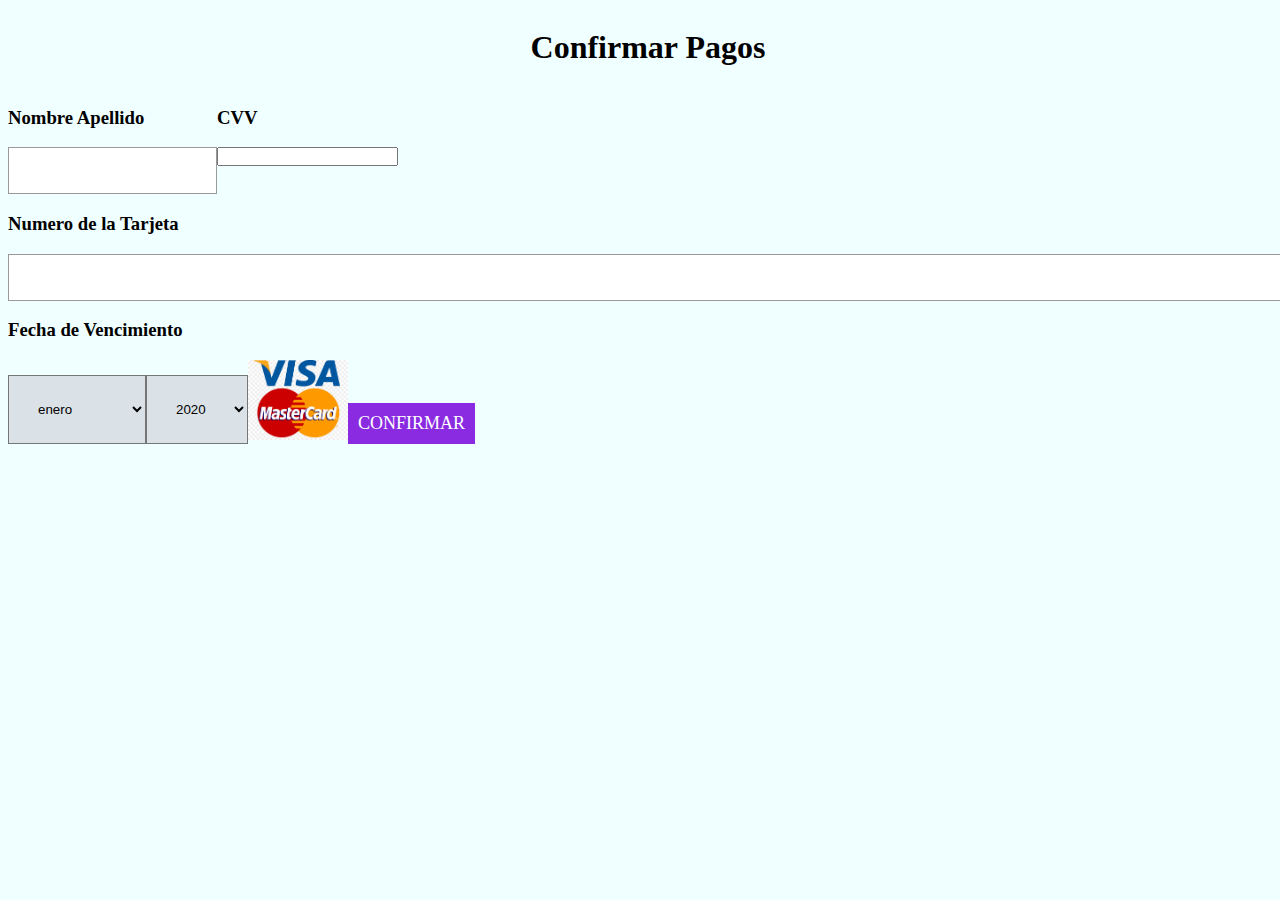
<file: pages/comprar.html>
<!DOCTYPE html>
<html lang="en">

<head>
    <meta charset="UTF-8">
    <meta http-equiv="X-UA-Compatible" content="IE=edge">
    <meta name="viewport" content="width=device-width, initial-scale=1.0">
    <title>Document</title>
    <link rel="stylesheet" href="../css/style2.css">
</head>

<body>
    <div class="container">
        <h1>Confirmar Pagos</h1>
      <div class="first-row">


   <div class="Nombre">
            <h3>Nombre Apellido</h3>
            <div class="input-field">
                <input type="text">

            </div>
        </div>

    


        <div class="cvv">
            <h3>CVV </h3>
            <div class="input-fielld">
                <input type="password">
            </div>
        </div>

    
     

 </div>

        <div class="second-row">
            <div class="numero de la tarjeta">
                <h3>Numero de la Tarjeta</h3>
                <div class="input-field">
                    <input type="text">
                </div>
                <div class="third-row">
                    <h3>Fecha de Vencimiento</h3>
<div class="selection">

                    <select name="months" id="months">

                        <option value="enero">enero</option>
                        <option value="febrero">febrero</option>
                        <option value="marzo">marzo</option>
                        <option value="abril">abril</option>
                        <option value="mayo">mayo</option>
                        <option value="junio">junio</option>
                        <option value="julio">julio</option>
                        <option value="agosto">agosto</option>
                        <option value="septiembre">septiembre</option>
                        <option value="octubre">octubre</option>
                        <option value="noviembre">noviembre</option>
                        <option value="diciembre">diciembre</option>
                    </select>
                    <select name="años" id="años">
                        <option value="2020">2020</option>
                        <option value="2021">2021</option>
                        <option value="2022">2022</option>
                        <option value="2023">2023</option>
                        <option value="2024">2024</option>
                        <option value="2025">2025</option>
                        <option value="2026">2026</option>
                        <option value="2027">2027</option>
                        <option value="2028">2028</option>
                        <option value="2029">2029</option>
                        <option value="2030">2030</option>
                        <option value="2031">2031</option>

                    </select>
                 
                    <div class="cards">
                        <img src="../img/visa-america.jpg" alt="">
                    </div>
                
                    <a href="">Confirmar</a>
             </div>   
            </div>
        </div>
    </div>
    

    
</body>

</html>
</file>
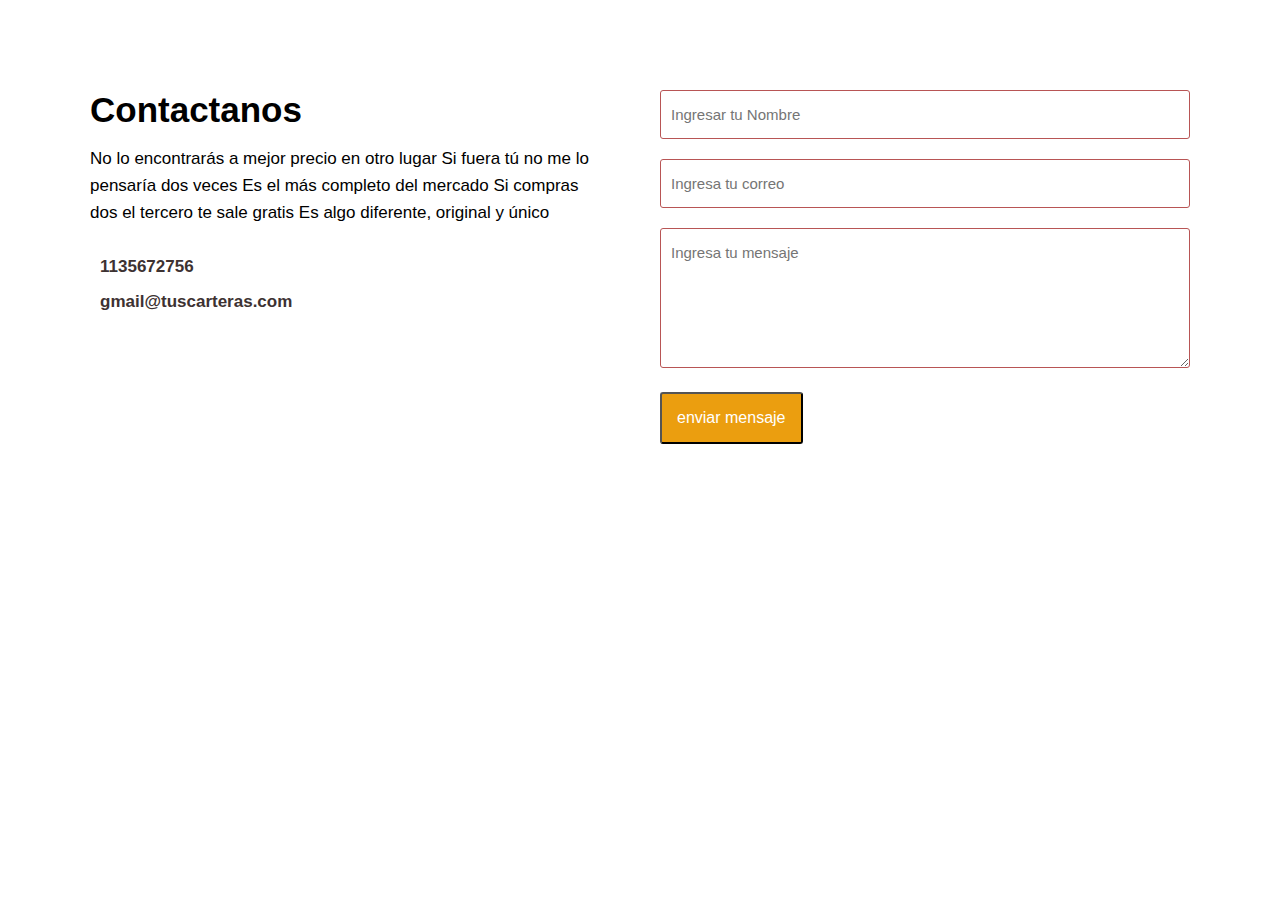
<file: pages/contacto.html>
<!DOCTYPE html>
<html lang="en">
<head>
    <meta charset="UTF-8">
    <meta http-equiv="X-UA-Compatible" content="IE=edge">
    <meta name="viewport" content="width=device-width, initial-scale=1.0">
    <title>Formulario de Contacto</title>
    <link rel="stylesheet" href="../css/style.css">
</head>
<body>
    
<div class="container-form">
    <div class="info-form">
        <h2>Contactanos</h2>
        <p>No lo encontrarás a mejor precio en otro lugar
            Si fuera tú no me lo pensaría dos veces
            Es el más completo del mercado
            Si compras dos el tercero te sale gratis
            Es algo diferente, original y único
        </p>
        <a href="#">  <i class="fa fa-phone"> </i> 1135672756</a>
        <a href="#"> <i class="fa fa-envelope"></i>gmail@tuscarteras.com</a>
        
    </div>
    <form action="#" autocomplete="off">
        <input type="text" name="Nombre" placeholder="Ingresar tu Nombre" class="campo">
<input type="gmail" name="gmail" placeholder="Ingresa tu correo" class="campo">
<textarea name="mensaje"placeholder="Ingresa tu mensaje">
</textarea> 
<input type="submit" name="enviar" value="enviar mensaje" class="btn-enviar"></form>
</div>

</body>
</html>
</file>
<file: css/style2.css>
*{
    margin:30;
    padding:0;
    box-sizing:border-box;
}


body{
    width: 100%;
    height: 100%;
    display:flex;
    justify-content: center;
    align-items: center;
    background-color: azure;
}

.container{
    width: 2000px;
    height:0px;
    border:0px solid;
    background-color: rgb(213, 200, 200);
    display: flex;
    flex-direction: column;
    padding: 0px;
    justify-content: space;

}

.container h1{
    text-align: center;
}
.first-row{
    display: flex;
}

.cards img{
    width: 100px;
}
.input-field{
    border: 1px solid #999;
}
.input-field input{
    width: 100%;
    border: none;
    outline: none;
    padding: 15px;
}
.selection{
display: flex;
justify-content: 0;
align-items:flex-end;

}

.selection select{
    padding: 25px 25px;
    background-color: rgb(218, 225, 231);
}

a{
    background-color: blueviolet;
    color: white;
    text-align: center;
    text-transform: uppercase;
    text-decoration: none;
    padding: 10px;
    font-size: 18px;
    transition: 0.5s;
}
a:hover{
    background-color: rgb(29, 201, 201);

}
</file>
<file: css/style.css>
*{
    margin: 0;
    padding:0;
    box-sizing: border-box;
    font-family: 'open Sans' , sans-serif;
}

.container-form{
    width: 100%;
    max-width: 1100px;
    margin: auto;
    display: grid;
    grid-template-columns: repeat(2,1fr);
    grid-gap:50px;
    margin-top: 90px;
}

.container-form h2{
    margin-bottom: 15px;
    font-size: 35px;
}
.container-form p{
    font-size: 17px;
    line-height: 1.6;
    margin-bottom: 30px;
}
.container-form a{
    font-size: 17px;
    display: inline-block;
    text-decoration: none;
    width: 100%;
    margin-bottom: 15px;
    color: rgb(61, 50, 50);
    font-weight: 700;
}

.container-form a i{
    color: orange;
    margin-right: 10px;

}
.container-form form .campo, textarea{
    width: 100%;
    padding: 15px 10px;
    font-size: 15px;
    border: 1px solid #b85555;
    margin-bottom: 20px;
    border-radius: 3px;
    outline: 0px;
}
.container-form form textarea{
    max-width: 530px;
    min-width: 530px;
    min-height:140px;
    max-height: 150px;

}

.container-form .btn-enviar{
    padding: 15px;
    font-size: 16px;
    border: nome;
    outline: 0px;
    background: rgb(235, 158, 15);
    color: white;
    border-radius: 3px;
    cursor: pointer;
    transition: all 300ms ease;
}
.container-form .btn-enviar:hover{
    background: #aa7a22;
}
</file>
